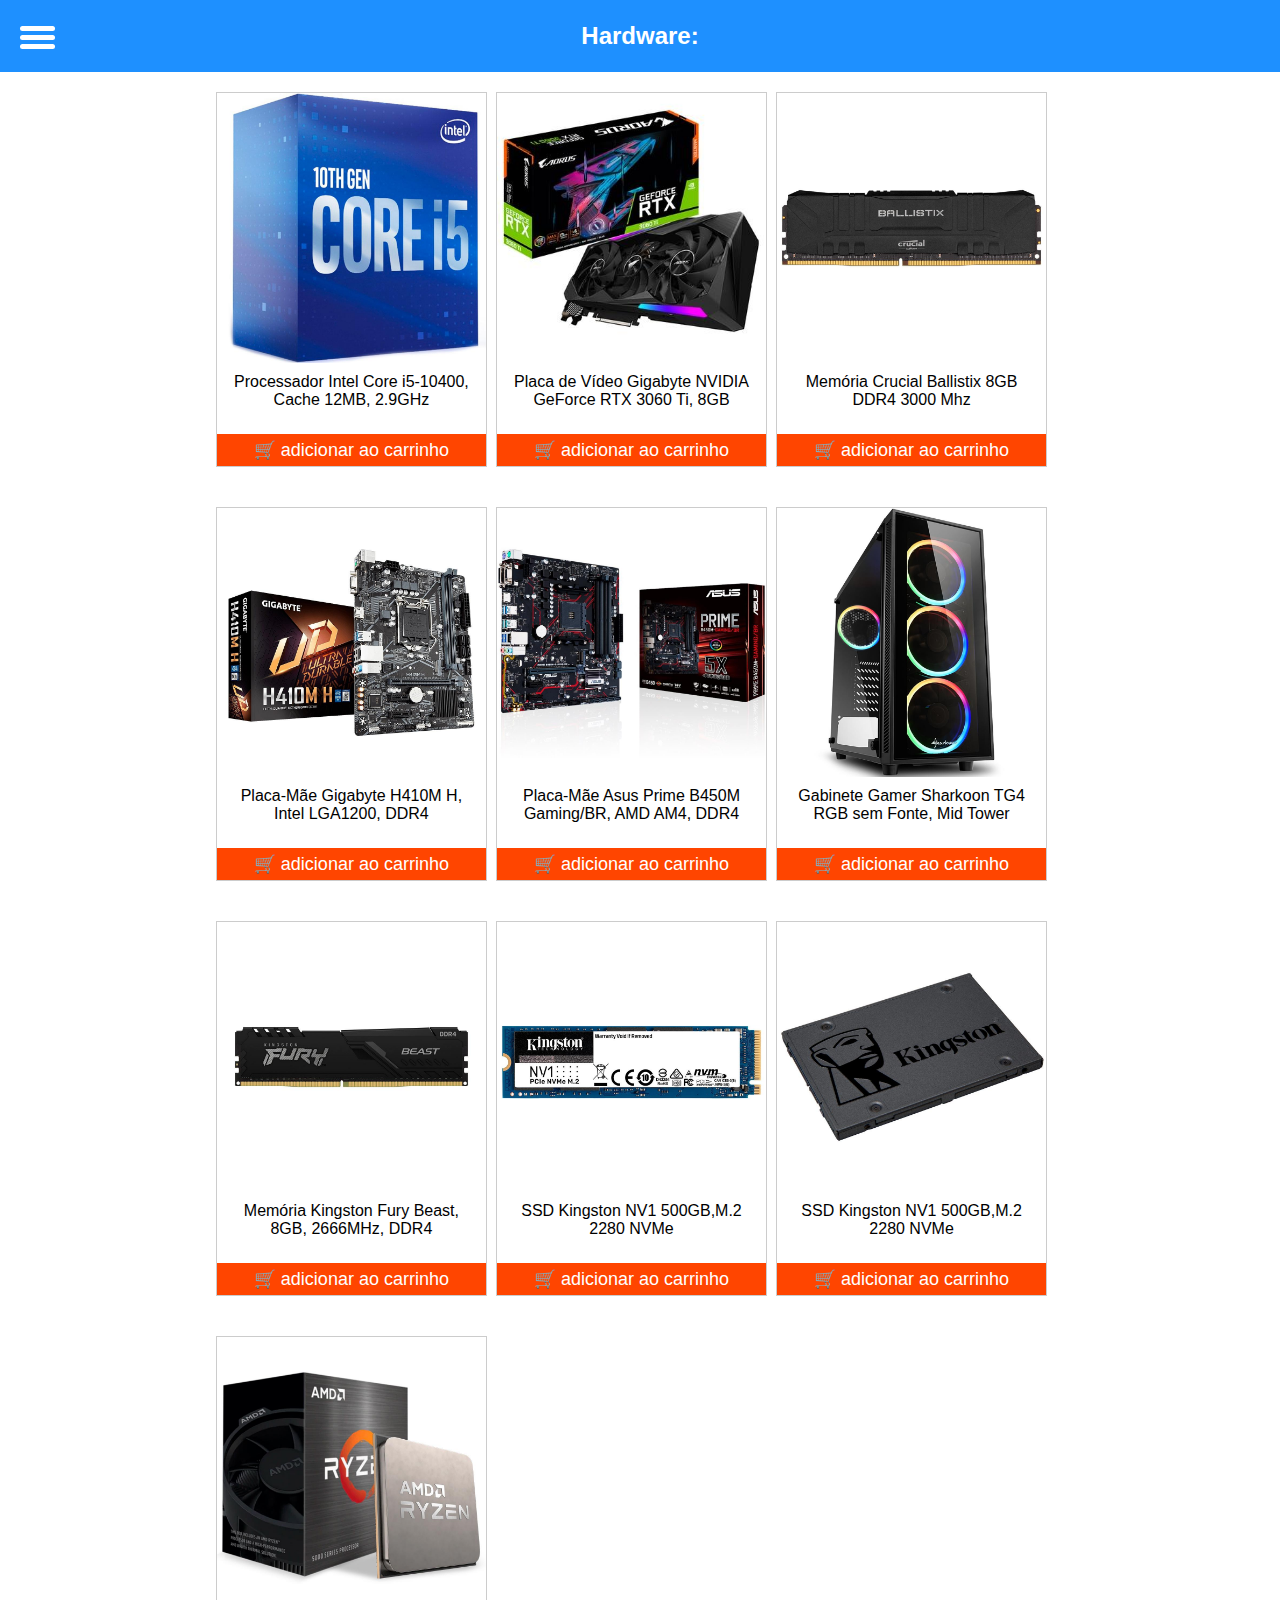
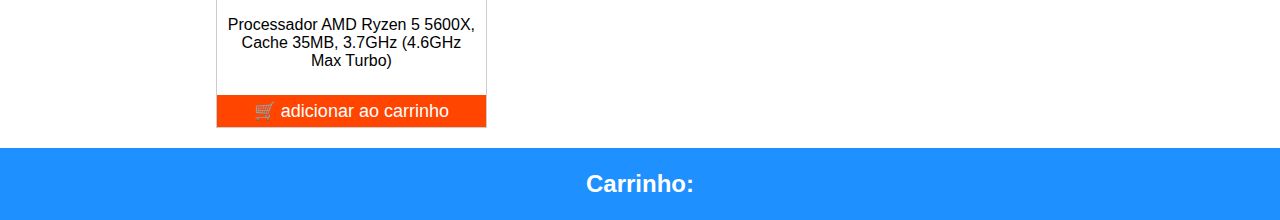
<file: trabai-main/index.html>
<html>
    <meta>
        <title>loja virtual</title>
        <link rel="preconnect" href="https://fonts.googleapis.com">
        <link rel="stylesheet" type="text/css" href="style.css">
    </head>

    <body>
        <div id="menu-bar">
            <div id="menu" onclick="onClickMenu()">
                <div id="bar1" class="bar"></div>
                <div id="bar2" class="bar"></div>
                <div id="bar3" class="bar"></div>

            </div>
            <ul class="nav" id="nav">
                <li><a href="links/Home.html">Home</a></li>
                <li><a href="loguin.html">Cadastro</a></li>
                <li><a href="#">Meu carrinho</a></li>
                <li><a href="links/Sobre.html">sobre</a></li>

            </ul>

        </div>
        <div class="menu-bg" id="menu-bg"></div>

        <h2>Hardware:</h2> <div id="produtos"> </div> <!--produtos-->
        <h2>Carrinho:</h2> <div id="carrinho"> </div> <!---carrinho-->

        <script> <!--itens de compra-->

            const items = [
                { 
                    id: 0,
                    nome: 'Processador Intel Core i5-10400, Cache 12MB, 2.9GHz',
                    img: 'imagens/i5.jpg',
                    quantidade: 0,

                },
                { 
                    id: 1,
                    nome: 'Placa de Vídeo Gigabyte NVIDIA GeForce RTX 3060 Ti, 8GB',
                    img: 'imagens/rtx-3060ti.jpg',
                    quantidade: 0,

                },
                { 
                    id: 2,
                    nome: 'Memória Crucial Ballistix 8GB DDR4 3000 Mhz',
                    img: 'imagens/ram.jpg',
                    quantidade: 0,

                },
                { 
                    id: 3,
                    nome: 'Placa-Mãe Gigabyte H410M H, Intel LGA1200, DDR4',
                    img: 'imagens/placa_mae.jpg',
                    quantidade: 0,

                },
                { 
                    id: 4,
                    nome: 'Placa-Mãe Asus Prime B450M Gaming/BR, AMD AM4, DDR4',
                    img: 'imagens/placa_mae2.jpg',
                    quantidade: 0,

                },
                { 
                    id: 5,
                    nome: 'Gabinete Gamer Sharkoon TG4 RGB sem Fonte, Mid Tower',
                    img: 'imagens/gabinete.jpg',
                    quantidade: 0,

                },
                { 
                    id: 6,
                    nome: 'Memória Kingston Fury Beast, 8GB, 2666MHz, DDR4',
                    img: 'imagens/ram2.jpg',
                    quantidade: 0,

                },
                { 
                    id: 7,
                    nome: 'SSD Kingston NV1 500GB,M.2 2280 NVMe',
                    img: 'imagens/ssdmvne.jpg',
                    quantidade: 0,

                },
                { 
                    id: 8,
                    nome: 'SSD Kingston NV1 500GB,M.2 2280 NVMe',
                    img: 'imagens/ssd.jpg',
                    quantidade: 0,

                },
                { 
                    id: 9,
                    nome: 'Processador AMD Ryzen 5 5600X, Cache 35MB, 3.7GHz (4.6GHz Max Turbo)',
                    img: 'imagens/ryzen.jpg',
                    quantidade: 0,

                },



            ]
                inicializarloja = () => {
                    var containerProdutos = document.getElementById('produtos');
                    items.map((val)=>{
                        containerProdutos.innerHTML+= `
                        
                        <div class="produto-single">
                            <img src="`+val.img+`" />
                            <p> `+val.nome+`</p>
                            <a key="`+val.id+`" href="#">🛒 adicionar ao carrinho</a>
                        </div>
                        
                        `;
                    })
                }
               
                inicializarloja();

                atualizarCarrinho = () => {
                    var containerCarrinho = document.getElementById('carrinho');
                    containerCarrinho.innerHTML ="";
                    items.map((val)=>{
                        if(val.quantidade > 0){
                        containerCarrinho.innerHTML+= `
                        <div class="info-single-checkout">
                        <p style=float:left;>Produto: `+val.nome+`</p>
                        <p style=float:right;>Quantidade: `+val.quantidade+`</p>
                        <div style="clear:both"></div>
                        </div>

                        `;
                         }
                    })
                }
                var links = document.getElementsByTagName('a');

                for(var i = 0; i < links.length; i++){
                   links[i].addEventListener("click",function(){
                        let key = this.getAttribute('key');
                        items[key].quantidade++;
                        atualizarCarrinho();
                        return false; 
                   })
                }


                 function onClickMenu(){
                     document.getElementById("menu").classList.toggle("change");
                     document.getElementById("nav").classList.toggle("change");
                     document.getElementById("menu-bg").classList.toggle("change-bg")
                  } <!--botao aqui-->

        </script>
    </body>
</html>
</file>
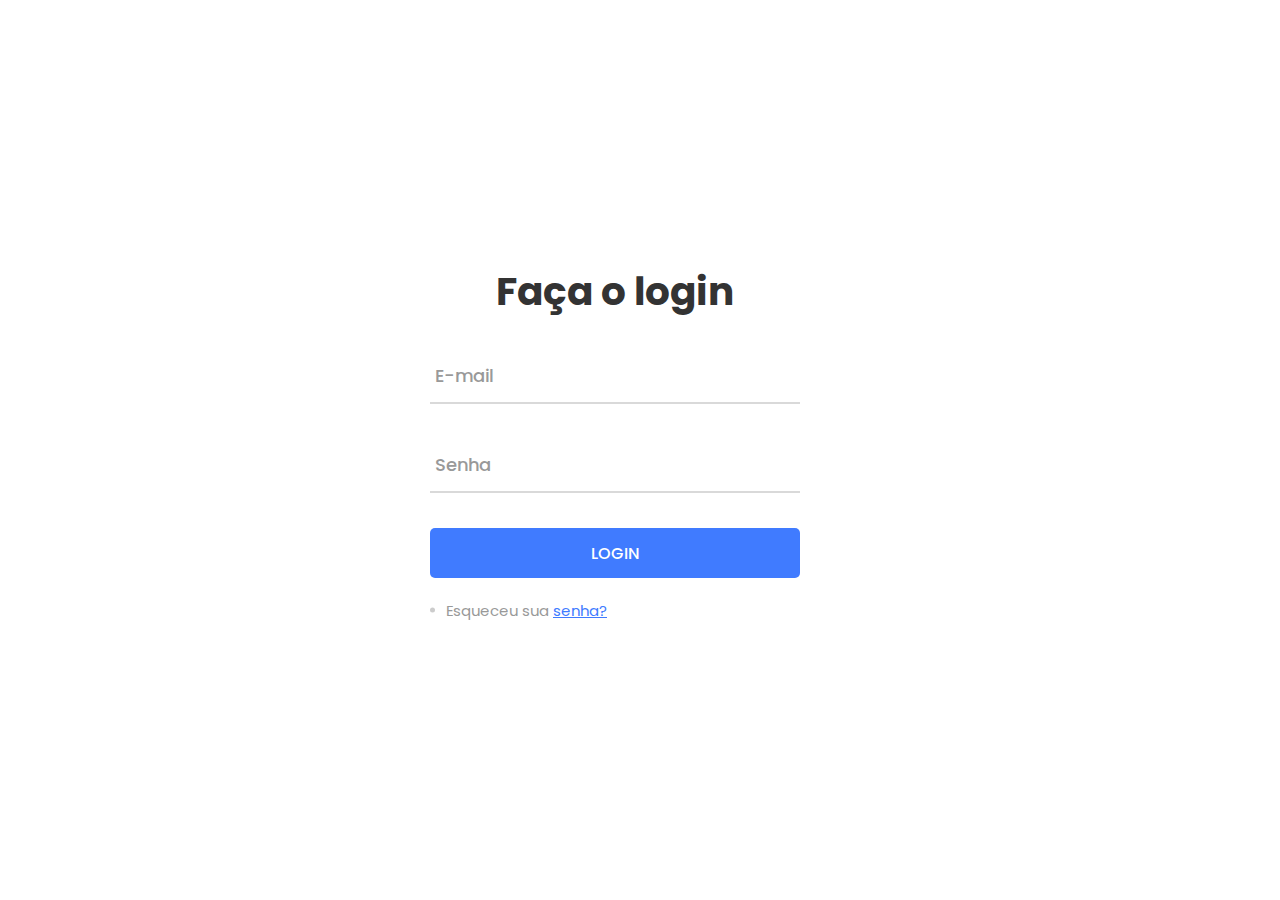
<file: trabai-main/tela_login/login.html>
<!DOCTYPE html>
<html lang="pt-br">
<head>
	<title>Login</title>
	<meta charset="UTF-8">
	<meta name="viewport" content="width=device-width, initial-scale=1">

	<link rel="stylesheet" type="text/css" href="css/main.css">
</head>
<body>
	
	<div class="container">
		<div class="container-login">
			<div class="wrap-login">
				<form class="login-form">
					<span class="login-form-title">
						Faça o login
					</span>

					<div class="wrap-input margin-top-35 margin-bottom-35">
						<input class="input-form" type="text" name="email" autocomplete="off">
						<span class="focus-input-form" data-placeholder="E-mail"></span>
					</div>

					<div class="wrap-input margin-bottom-35">
						<input class="input-form" type="password" name="password">
						<span class="focus-input-form" data-placeholder="Senha"></span>
					</div>

					<div class="container-login-form-btn">
						<button class="login-form-btn">
							Login
						</button>
					</div>

					<ul class="login-utils">
						<li class="margin-bottom-8 margin-top-8">
							<span class="text1">
								Esqueceu sua
							</span>

							<a href="#" class="text2">
								senha?
							</a>
						</li>
					</ul>
				</form>
	<script>
		let inputs = document.getElementsByClassName('input-form');
		for (let input of inputs) {
			input.addEventListener("blur", function() {
				if(input.value.trim() != ""){
					input.classList.add("has-val");
				} else {
					input.classList.remove("has-val");
				}
			});
		}
	</script>

</body>
</html>
</file>
<file: trabai-main/style.css>
*{
    font-family: 'Lato', sans-serif;
    margin: 0;
    padding: 0;
    box-sizing: border-box;
}

#produtos{
    max-width: 900px;
    margin:0 auto;
    padding:0 2%;
    display: flex;
    flex-wrap: wrap; 
}
#carrinho{
    max-width: 900px;
    margin:0 auto;
    padding:0 2%;
    display: block; 
}
           
.produto-single{
    width: 32%;
    margin-right: 1%;
    border: 1px solid #ccc ;
    margin-top: 20px;
    margin-bottom: 20px;
                
}

.produto-single img{
    max-width: 100%;
}

.produto-single p{
    text-align: center;
    font-size: 16px;
    padding: 10px;
}

.produto-single a{
    text-decoration: none;
    color: white;
    background-color: orangered;
    text-align: center;
    display: block;
    padding: 5px 0;
    font-size: 18px;
}

h2{
    background-color: dodgerblue;
    padding: 22px 0;
    text-align: center;
    color: white;
            
}

.info-single-checkout{
    border-bottom: 2px dotted;
    padding: 10px 0;
}

@media screen and (max-width: 768px) {
    .produto-single{
        width: 100%;
        margin-right: 0;
    }  
}
body{
    font-family: 'PT Sans', sans-serif;
    background-color: white;
}
#menu{
    width: 35px;
    height: 30px;
    margin: 30px 0 20px 20px;
    cursor: pointer;
}
.bar{
    height: 5px;
    width: 100%;
    background-color: white;
    display: block;
    border-radius: 5px;
    transition: 0.3s ease;
}
#bar1{
    transform: translateY(-4px);
}
#bar3{
    transform: translateY(4px);
}
.nav li a
{
    color: #fff;
    text-decoration: none;
}
.nav li a:hover
{
    font-weight: bold;
}
.nav li
{
    list-style: none;
    padding: 16px 0;
}
.nav
{
    padding: 0;
    margin: 0 20px;
    transition: 0.3s ease;
    display: none;
}
.menu-bg, #menu-bar{
    top:0;
    left: 0;
    position: absolute;''
}
.menu-bg{
    z-index: 1;
    width: 0;
    height: 0;
    margin: 30px 0 20px 20px;
    background: radial-gradient(circle,orangered,rgb(180, 48, 0));
    border-radius: 50%;
    transition: 0.3s ease;
}
#menu-bar{
    z-index:2;

}
.change-bg
{
    width: 550px;
    height: 540px;
    transform: translate(-60%,-30%);
}
.change .bar{
    background-color: white;
}
.change #bar1{
    transform: translateY(4px) rotateZ(-45deg);
}
.change #bar3{
    transform: translateY(-6px) rotate(45deg);
}
.change #bar2{
    opacity: 0;
}
.change{
    display: block;
}
*, *:before, *:after { 
  margin:0;
  padding:0;
  font-family: Arial,sans-serif;
}
 
/* remove a linha dos links */
a{
  text-decoration: none;
}
 
/* esconde as ancoras da tela */
a.links{
  display: none;
}
.content{
  width: 500px;
  min-height: 560px;    
  margin: 0px auto;
  position: relative;   
}
h1{
  font-size: 48px;
  color: #066a75;
  padding: 2px 0 10px 0;
  font-family: Arial,sans-serif;
  font-weight: bold;
  text-align: center;
  padding-bottom: 30px;
}
h1:after{
  content: ' ';
  display: block;
  width: 100%;
  height: 2px;
  margin-top: 10px;
  background: -webkit-linear-gradient(left, rgba(147,184,189,0) 0%,rgba(147,184,189,0.8) 20%,rgba(147,184,189,1) 53%,rgba(147,184,189,0.8) 79%,rgba(147,184,189,0) 100%); 
  background: linear-gradient(left, rgba(147,184,189,0) 0%,rgba(147,184,189,0.8) 20%,rgba(147,184,189,1) 53%,rgba(147,184,189,0.8) 79%,rgba(147,184,189,0) 100%); 
}
p{
  margin-bottom:15px;
}
 
.content p:first-child{
  margin: 0px;
}
 
label{
  color: #405c60;
  position: relative;
}
/* placeholder */
::-webkit-input-placeholder  {
  color: #bebcbc; 
  font-style: italic;
}
 
input:-moz-placeholder,
textarea:-moz-placeholder{
  color: #bebcbc;
  font-style: italic;
}
input {
  outline: none;
}
 
/*estilo dos input,  menos o checkbox */
input:not([type="checkbox"]){
  width: 95%;
  margin-top: 4px;
  padding: 10px;    
  border: 1px solid #b2b2b2;
 
  -webkit-border-radius: 3px;
  border-radius: 3px;
 
  -webkit-box-shadow: 0px 1px 4px 0px rgba(168, 168, 168, 0.6) inset;
  box-shadow: 0px 1px 4px 0px rgba(168, 168, 168, 0.6) inset;
 
  -webkit-transition: all 0.2s linear;
  transition: all 0.2s linear;
}
 
/*estilo do botão submit */
input[type="submit"]{
  width: 100%!important;
  cursor: pointer;  
  background: rgb(61, 157, 179);
  padding: 8px 5px;
  color: #fff;
  font-size: 20px;  
  border: 1px solid #fff;   
  margin-bottom: 10px;  
  text-shadow: 0 1px 1px #333;
 
  -webkit-border-radius: 5px;
  border-radius: 5px;
 
  transition: all 0.2s linear;
}
 
/*estilo do botão submit no hover */
input[type="submit"]:hover{
  background: #4ab3c6;
}
.link{
  position: absolute;
  background: #e1eaeb;
  color: #7f7c7c;
  left: 0px;
  height: 20px;
  width: 440px;
  padding: 17px 30px 20px 30px;
  font-size: 16px;
  text-align: right;
  border-top: 1px solid #dbe5e8;
 
  -webkit-border-radius: 0 0  5px 5px;
  border-radius: 0 0  5px 5px;
}
 
.link a {
  font-weight: bold;
  background: #f7f8f1;
  padding: 6px;
  color: rgb(29, 162, 193);
  margin-left: 10px;
  border: 1px solid #cbd518;
 
  -webkit-border-radius: 4px;
  border-radius: 4px;  
 
  -webkit-transition: all 0.4s linear;
  transition: all 0.4s  linear;
}
 
.link a:hover {
  color: #39bfd7;
  background: #f7f7f7;
  border: 1px solid #4ab3c6;
}
#cadastro, 
#login{
  position: absolute;
  top: 0px;
  width: 88%;   
  padding: 18px 6% 60px 6%;
  margin: 0 0 35px 0;
  background: #f7f7f7;
  border: 1px solid rgba(147, 184, 189,0.8);
   
  -webkit-box-shadow: 5px;
  border-radius: 5px;
   
  -webkit-animation-duration: 0.5s;
  -webkit-animation-timing-function: ease;
  -webkit-animation-fill-mode: both;
 
  animation-duration: 0.5s;
  animation-timing-function: ease;
  animation-fill-mode: both;
}
/* Efeito ao clicar no botão ( Ir para Login ) */
#paracadastro:target ~ .content #cadastro,
#paralogin:target ~ .content #login{
  z-index: 2;
  -webkit-animation-name: fadeInLeft;
  animation-name: fadeInLeft;
 
  -webkit-animation-delay: .1s;
  animation-delay: .1s;
}
 
/* Efeito ao clicar no botão ( Cadastre-se ) */
#registro:target ~ .content #login,
#paralogin:target ~ .content #cadastro{
  -webkit-animation-name: fadeOutLeft;
  animation-name: fadeOutLeft;
}
/*fadeInLeft*/
@-webkit-keyframes fadeInLeft {
  0% {
    opacity: 0;
    -webkit-transform: translateX(-20px);
  }
  100% {
    opacity: 1;
    -webkit-transform: translateX(0);
  }
}
 
@keyframes fadeInLeft {
  0% {
    opacity: 0;
    transform: translateX(-20px);
  }
  100% {
    opacity: 1;
    transform: translateX(0);
  }
}
 
/*fadeOutLeft*/
@-webkit-keyframes fadeOutLeft {
  0% {
    opacity: 1;
    -webkit-transform: translateX(0);
  }
  100% {
    opacity: 0;
    -webkit-transform: translateX(-20px);
  }
}
 
@keyframes fadeOutLeft {
  0% {
    opacity: 1;
    transform: translateX(0);
  }
  100% {
    opacity: 0;
    transform: translateX(-20px);
  }
}
</file>
<file: trabai-main/tela_login/css/main.css>
/*
  Variáveis
*/

:root {
  --main-color: #407bff;
  --link-color: #666666;
  --text1: #999999;
  --highligth-text: #333333;
  --input-text: #555555;
  --white-color: #FFFFFF;
  --point-list: #CCCCCC;
  --line-input: #D9D9D9;
}

/*
  Fontes
*/

@font-face {
  font-family: Poppins-Regular;
  src: url('../fonts/poppins/Poppins-Regular.ttf'); 
}

@font-face {
  font-family: Poppins-Medium;
  src: url('../fonts/poppins/Poppins-Medium.ttf'); 
}

@font-face {
  font-family: Poppins-Bold;
  src: url('../fonts/poppins/Poppins-Bold.ttf'); 
}

@font-face {
  font-family: Poppins-SemiBold;
  src: url('../fonts/poppins/Poppins-SemiBold.ttf'); 
}

/*
  Zerar estilos
*/

* {
	margin: 0px; 
	padding: 0px; 
	box-sizing: border-box;
}

body, html {
	height: 100%;
	font-family: Poppins-Regular, sans-serif;
}

ul, li {
	margin: 0px;
	list-style-type: none;
}

input, button {
	outline: none !important;
	border: none;
}

button:hover {
	cursor: pointer;
}

/*
  Utilitários
*/

.text1 {
  font-family: Poppins-Regular;
  font-size: 15px;
  color: var(--text1);
  line-height: 1.5;
}

.text2 {
  font-family: Poppins-Regular;
  font-size: 15px;
  color: var(--main-color);
  line-height: 1.5;
}

.margin-bottom-35 {
  margin-bottom: 35px;
}

.margin-top-35 {
  margin-top: 35px;
}

.margin-bottom-8 {
  margin-bottom: 8px;
}

.margin-top-8 {
  margin-top: 8px;
}

.margin-left-50 {
  margin-left: 50px;
}

/*
  Login
*/

.container {
  width: 100%;
  margin: 0 auto;
}

.container-login {
  width: 100%;  
  min-height: 100vh;
  display: flex;
  flex-wrap: wrap;
  justify-content: center;
  align-items: center;
  padding: 15px;
  background: var(--white-color);  
}

.wrap-login {
  width: 370px;
  margin-right: 50px;
  background: var(--white-color);
}

/*
  Formulário
*/

.login-form {
  width: 100%;
}

.login-form-title {
  display: block;
  font-family: Poppins-Bold;
  font-size: 39px;
  color: var(--highligth-text);
  line-height: 1.2;
  text-align: center;
}

/*
  Input
*/

.wrap-input {
  width: 100%;
  position: relative;
  border-bottom: 2px solid var(--line-input);
}

.input-form {
  font-family: Poppins-SemiBold;
  font-size: 18px;
  color: var(--input-text);
  line-height: 1.2;
  display: block;
  width: 100%;
  height: 52px;
  background: transparent;
  padding: 0 5px;
}

.focus-input-form {
  position: absolute;
  display: block;
  width: 100%;
  height: 100%;
  top: 0;
  left: 0;
  pointer-events: none;
}

.focus-input-form::before {
  content: "";
  display: block;
  position: absolute;
  bottom: -2px;
  left: 0;
  width: 0;
  height: 2px;
  transition: all 0.4s;
  background: var(--main-color);
}

.focus-input-form::after {
  font-family: Poppins-Medium;
  font-size: 18px;
  color: var(--text1);
  line-height: 1.2;
  content: attr(data-placeholder);
  display: block;
  width: 100%;
  position: absolute;
  top: 15px;
  left: 0px;
  padding-left: 5px;
  transition: all 0.4s;
}

.input-form:focus + .focus-input-form::after {
  top: -20px;
  font-size: 15px;
}

.input-form:focus + .focus-input-form::before {
  width: 100%;
}

.has-val.input-form + .focus-input-form::after {
  top: -20px;
  font-size: 15px;
}

.has-val.input-form + .focus-input-form::before {
  width: 100%;
}

/*
  Botão
*/

.container-login-form-btn {
  width: 100%;
  display: flex;
  justify-content: center;
}

.login-form-btn {
  font-family: Poppins-Medium;
  font-size: 16px;
  color: var(--white-color);
  line-height: 1.2;
  text-transform: uppercase;
  display: flex;
  justify-content: center;
  align-items: center;
  padding: 0 20px;
  width: 100%;
  height: 50px;
  background-color: var(--main-color);
  border-radius: 5px;
  transition: all 0.4s;
}

.login-form-btn:hover  {
  background-color: var(--highligth-text);
}

/*
  Links - Login utils
*/

a {
	font-family: Poppins-Regular;
	font-size: 14px;
	line-height: 1.7;
	color: var(--link-color);
	margin: 0px;
	transition: all 0.4s;
}

a:focus {
	outline: none !important;
}

a:hover {
	text-decoration: none;
  color: var(--highligth-text);
}

/*
  Login utils
*/

.login-utils {
  margin-top: 20px;
}

.login-utils li {
  position: relative;
  padding-left: 16px;
}

.login-utils li::before {
  content: "";
  display: block;
  position: absolute;
  width: 5px;
  height: 5px;
  border-radius: 50%;
  background-color: var(--point-list);
  top: 45%;
  transform: translateY(-50%);
  left: 0;
}
</file>
